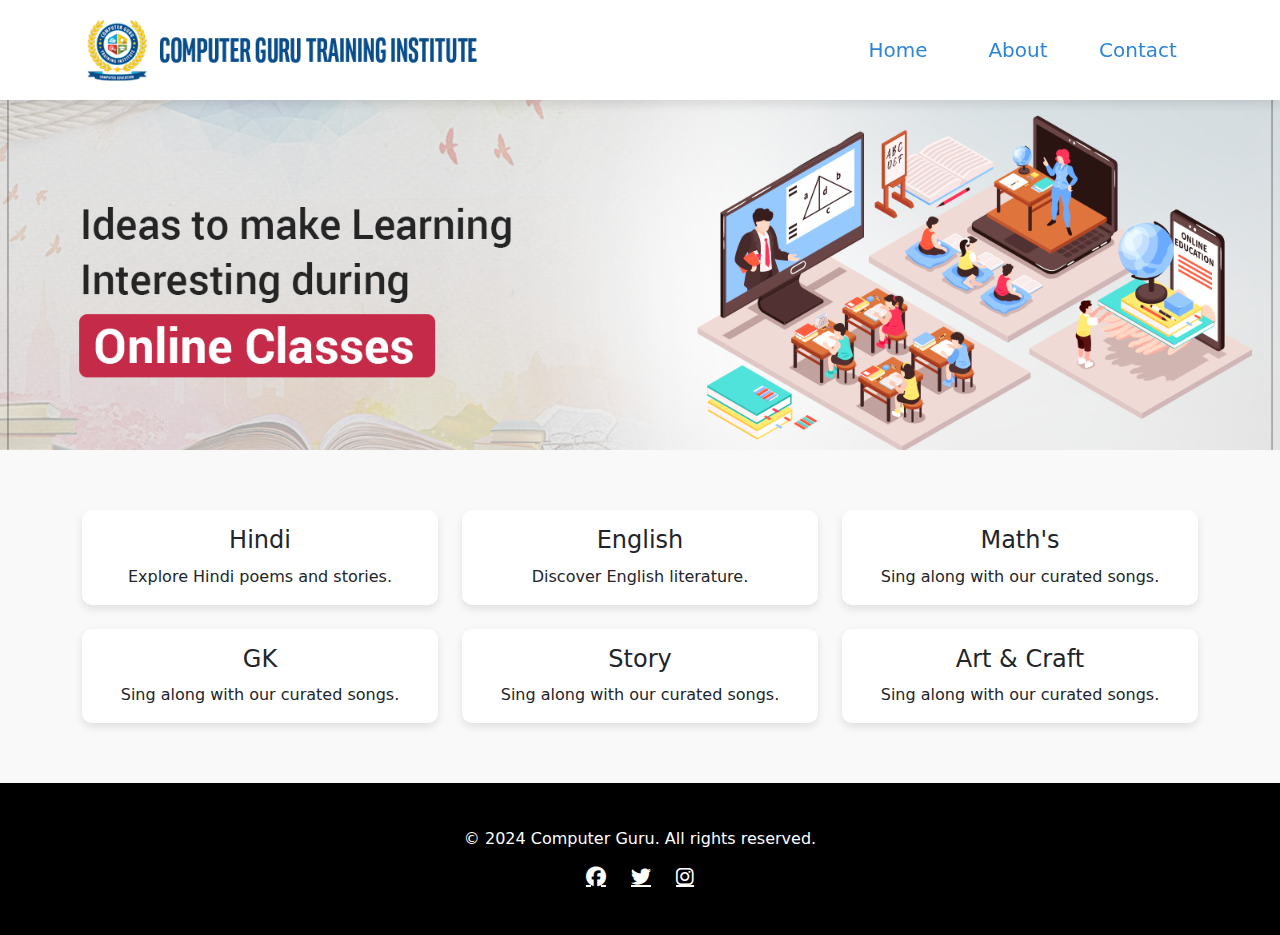
<file: index.html>
<!DOCTYPE html>
<html lang="en">

<head>
    <meta charset="UTF-8">
    <meta name="viewport" content="width=device-width, initial-scale=1.0">
    <title>Document</title>
    <link href="https://cdnjs.cloudflare.com/ajax/libs/font-awesome/6.7.1/css/all.min.css" rel="stylesheet">
    <link href="https://cdn.jsdelivr.net/npm/bootstrap@5.3.3/dist/css/bootstrap.min.css" rel="stylesheet">
    <script src="https://cdn.jsdelivr.net/npm/bootstrap@5.3.3/dist/js/bootstrap.bundle.min.js"></script>
    <link rel="stylesheet" href="css/style.css">
</head>

<body>
    <!-- Navbar Start -->
    <nav class="navbar navbar-expand-lg sticky-top">
        <div class="container">
            <a class="navbar-brand" href="#"><img
                    src="images/Logo/Computer-Guru-Training-Institute-IDPL-Shyampur-Rishikesh-Uttarakhand.png" alt=""
                    width="400"></a>
            <button class="navbar-toggler" type="button" data-bs-toggle="collapse" data-bs-target="#navbarContent">
                <span class="navbar-toggler-icon"></span>
            </button>
            <div class="collapse navbar-collapse" id="navbarContent">
                <ul class="navbar-nav ms-auto">
                    <li class="nav-item"><a class="nav-link" href="index.html">Home</a></li>
                    <li class="nav-item"><a class="nav-link" href="#">About</a></li>
                    <li class="nav-item"><a class="nav-link" href="#">Contact</a></li>
                </ul>
            </div>
        </div>
    </nav>
    <!-- Navbar End -->

        <section class="hero-section text-center">
            <div class="containerbox">
                <div class="container">
                    <!-- <h1>Empowering Learning with Resources</h1>
                    <p>Your gateway to free, quality education.</p>
                    <a href="#learn-more" class="btn btn-primary mt-3">Learn More</a> -->
                </div>
            </div>
        </section>



        <section class="cards-section">
            <div class="container text-center">
                <div class="row g-4">
                    <div class="col-md-4">
                        <a href="Hindivideo.html" style="text-decoration: none;">
                            <div class="card">
                                <div class="card-body">
                                    <h5 class="card-title">Hindi</h5>
                                    <p class="card-text">Explore Hindi poems and stories.</p>
                                </div>
                            </div>
                        </a>
                    </div>
                    <div class="col-md-4">
                        <a href="Englishvideo.html" style="text-decoration: none;">
                            <div class="card">
                                <div class="card-body">
                                    <h5 class="card-title">English</h5>
                                    <p class="card-text">Discover English literature.</p>
                                </div>
                            </div>
                        </a>
                    </div>
                    <div class="col-md-4">
                        <a href="Mathvideo.html" style="text-decoration: none;">
                            <div class="card">
                                <div class="card-body">
                                    <h5 class="card-title">Math's</h5>
                                    <p class="card-text">Sing along with our curated songs.</p>
                                </div>
                            </div>
                        </a>
                    </div>
                    <div class="col-md-4">
                        <a href="GK.html" style="text-decoration: none;">
                            <div class="card">
                                <div class="card-body">
                                    <h5 class="card-title">GK</h5>
                                    <p class="card-text">Sing along with our curated songs.</p>
                                </div>
                            </div>
                        </a>
                    </div>
                    <div class="col-md-4">
                        <a href="Story.html" style="text-decoration: none;">
                            <div class="card">
                                <div class="card-body">
                                    <h5 class="card-title">Story</h5>
                                    <p class="card-text">Sing along with our curated songs.</p>
                                </div>
                            </div>
                        </a>
                    </div>
                    <div class="col-md-4">
                        <a href="Art.html" style="text-decoration: none;">
                            <div class="card">
                                <div class="card-body">
                                    <h5 class="card-title">Art & Craft</h5>
                                    <p class="card-text">Sing along with our curated songs.</p>
                                </div>
                            </div>
                        </a>
                    </div>
                </div>
            </div>
        </section>


        <footer class="footer">
            <div class="container text-center py-4">
                <p>&copy; 2024 Computer Guru. All rights reserved.</p>
                <div class="social-icons">
                    <a href="#" class="fab fa-facebook"></a>
                    <a href="#" class="fab fa-twitter"></a>
                    <a href="#" class="fab fa-instagram"></a>
                </div>
            </div>
        </footer>


        <script>

            const slides = document.querySelector('.modern-slides');
            const dots = document.querySelectorAll('.modern-dot');
            const prevBtn = document.querySelector('.prev-btn');
            const nextBtn = document.querySelector('.next-btn');
            let currentIndex = 0;

            const updateSlider = () => {
                slides.style.transform = `translateX(-${currentIndex * 100}%)`;
                dots.forEach((dot, index) => {
                    dot.classList.toggle('active', index === currentIndex);
                });
            };

            nextBtn.addEventListener('click', () => {
                currentIndex = (currentIndex + 1) % dots.length;
                updateSlider();
            });

            prevBtn.addEventListener('click', () => {
                currentIndex = (currentIndex - 1 + dots.length) % dots.length;
                updateSlider();
            });

            dots.forEach((dot, index) => {
                dot.addEventListener('click', () => {
                    currentIndex = index;
                    updateSlider();
                });
            });

            // Auto-Slide
            setInterval(() => {
                currentIndex = (currentIndex + 1) % dots.length;
                updateSlider();
            }, 4000); // Change every 4 seconds

        </script>

</body>

</html>
</file>
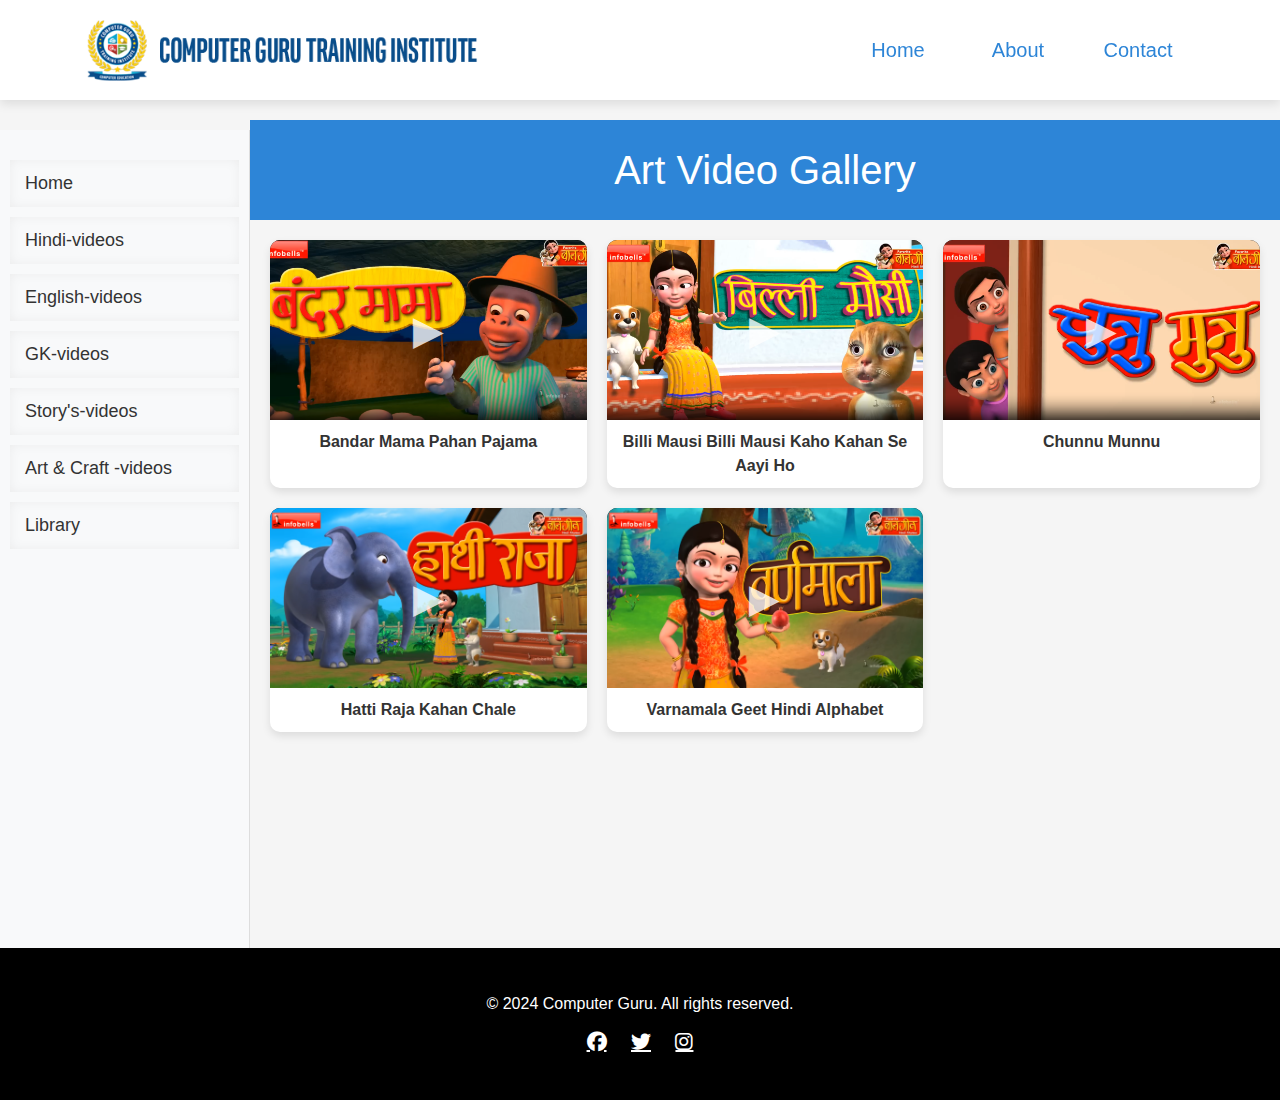
<file: Art.html>
<!DOCTYPE html>
<html lang="en">
<head>
    <meta charset="UTF-8">
    <meta name="viewport" content="width=device-width, initial-scale=1.0">
    <title>Video Grid with Data.js</title>
    <link href="https://cdnjs.cloudflare.com/ajax/libs/font-awesome/6.7.1/css/all.min.css" rel="stylesheet">
    <link href="https://cdnjs.cloudflare.com/ajax/libs/font-awesome/6.7.1/css/all.min.css" rel="stylesheet">
    <link href="https://cdn.jsdelivr.net/npm/bootstrap@5.3.3/dist/css/bootstrap.min.css" rel="stylesheet">
    <script src="https://cdn.jsdelivr.net/npm/bootstrap@5.3.3/dist/js/bootstrap.bundle.min.js"></script>
    <link rel="stylesheet" href="css/video.css">
</head>
<body>
   

    <!-- Main Content Start -->
    <div class="main-content">
        <!-- Navbar Start -->
        <nav class="navbar navbar-expand-lg sticky-top">
            <div class="container">
                <a class="navbar-brand" href="#"><img src="images/Logo/Computer-Guru-Training-Institute-IDPL-Shyampur-Rishikesh-Uttarakhand.png" alt="" width="400"></a>
                <button class="navbar-toggler" type="button" data-bs-toggle="collapse" data-bs-target="#navbarContent">
                    <span class="navbar-toggler-icon"></span>
                </button>
                <div class="collapse navbar-collapse" id="navbarContent">
                    <ul class="navbar-nav ms-auto">
                        <li class="nav-item"><a class="nav-link" href="index.html">Home</a></li>
                        <li class="nav-item"><a class="nav-link" href="#">About</a></li>
                        <li class="nav-item"><a class="nav-link" href="#">Contact</a></li>
                    </ul>
                </div>
            </div>
        </nav>
        <!-- Navbar End -->
    <section class="mybody">
        <div>
            <div class="sidenav">
                <a href="index.html">Home</a>
                <a href="Hindivideo.html">Hindi-videos</a>
                <a href="Englishvideo.html">English-videos</a>
                <a href="GK.html">GK-videos</a>
                <a href="Story.html">Story's-videos</a>
                <a href="Art.html">Art & Craft -videos</a>
                <a href="#">Library</a>
            </div>
        </div>
        <div class="video-box">
            <section class="video-banner">
                <h1>Art Video Gallery</h1>
            </section>
            <div class="video-grid" id="videoGrid"></div>
        
            <!-- Video Modal -->
            <div class="video-modal" id="videoModal">
                <div class="video-container">
                    <button class="video-close" onclick="closeVideo()">✖</button>
                    <video controls id="videoPlayer">
                        <source src="" type="video/mp4">
                        Your browser does not support the video tag.
                    </video>
                </div>
            </div>
        </div>
    </section>
</div>

<footer class="footer">
    <div class="container text-center py-4">
        <p>&copy; 2024 Computer Guru. All rights reserved.</p>
        <div class="social-icons">
            <a href="#" class="fab fa-facebook"></a>
            <a href="#" class="fab fa-twitter"></a>
            <a href="#" class="fab fa-instagram"></a>
        </div>
    </div>
</footer>
    <script src="js/Hindidata.js"></script>
    <script>
        const videoGrid = document.getElementById('videoGrid');
        const videoModal = document.getElementById('videoModal');
        const videoPlayer = document.getElementById('videoPlayer');

        // Generate Video Cards Dynamically
        videoData.map((video) => {
            const card = document.createElement('div');
            card.classList.add('video-card');
            card.innerHTML = `
                <div class="video-thumbnail">
                    <img src="${video.thumbnail}" alt="${video.title}">
                    <div class="play-button">▶</div>
                </div>
                <div class="video-title">${video.title}</div>
            `;
            card.addEventListener('click', () => openVideo(video.source));
            videoGrid.appendChild(card);
        });

        // Open Video Modal
        function openVideo(videoSrc) {
            videoPlayer.querySelector('source').src = videoSrc;
            videoPlayer.load();
            videoModal.classList.add('active');
            videoPlayer.play();
        }

        // Close Video Modal
        function closeVideo() {
            videoModal.classList.remove('active');
            videoPlayer.pause();
            videoPlayer.currentTime = 0;
        }
    </script>
</body>
</html>
</file>
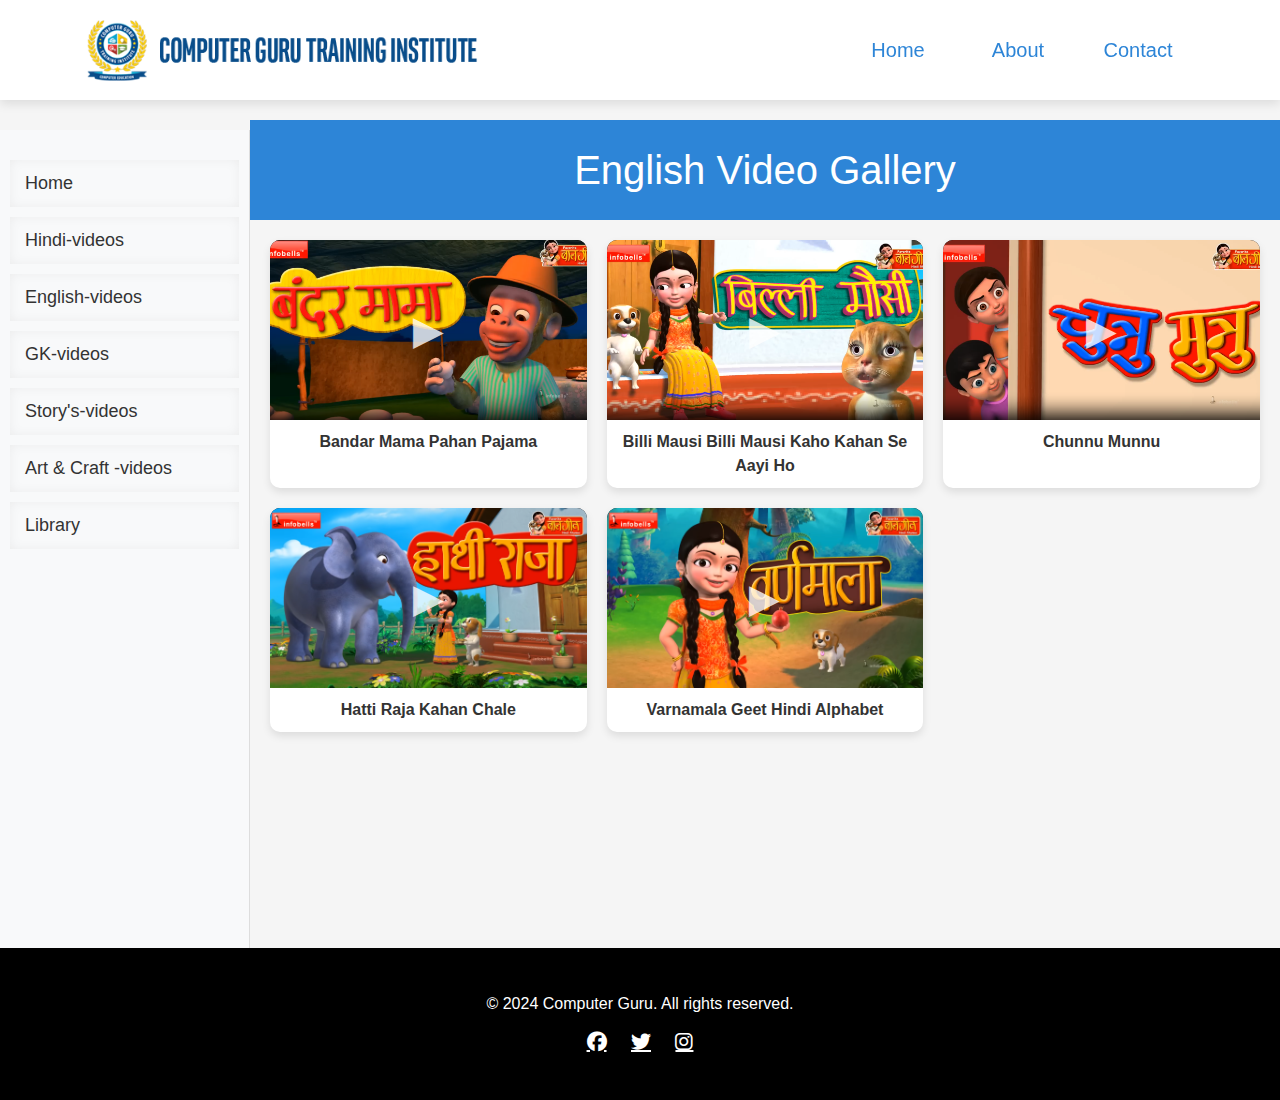
<file: Englishvideo.html>
<!DOCTYPE html>
<html lang="en">
<head>
    <meta charset="UTF-8">
    <meta name="viewport" content="width=device-width, initial-scale=1.0">
    <title>Video Grid with Data.js</title>
    <link href="https://cdnjs.cloudflare.com/ajax/libs/font-awesome/6.7.1/css/all.min.css" rel="stylesheet">
    <link href="https://cdnjs.cloudflare.com/ajax/libs/font-awesome/6.7.1/css/all.min.css" rel="stylesheet">
    <link href="https://cdn.jsdelivr.net/npm/bootstrap@5.3.3/dist/css/bootstrap.min.css" rel="stylesheet">
    <script src="https://cdn.jsdelivr.net/npm/bootstrap@5.3.3/dist/js/bootstrap.bundle.min.js"></script>
    <link rel="stylesheet" href="css/video.css">
</head>
<body>
   

    <!-- Main Content Start -->
    <div class="main-content">
        <!-- Navbar Start -->
        <nav class="navbar navbar-expand-lg sticky-top">
            <div class="container">
                <a class="navbar-brand" href="#"><img src="images/Logo/Computer-Guru-Training-Institute-IDPL-Shyampur-Rishikesh-Uttarakhand.png" alt="" width="400"></a>
                <button class="navbar-toggler" type="button" data-bs-toggle="collapse" data-bs-target="#navbarContent">
                    <span class="navbar-toggler-icon"></span>
                </button>
                <div class="collapse navbar-collapse" id="navbarContent">
                    <ul class="navbar-nav ms-auto">
                        <li class="nav-item"><a class="nav-link" href="index.html">Home</a></li>
                        <li class="nav-item"><a class="nav-link" href="#">About</a></li>
                        <li class="nav-item"><a class="nav-link" href="#">Contact</a></li>
                    </ul>
                </div>
            </div>
        </nav>
        <!-- Navbar End -->
    <section class="mybody">
        <div>
            <div class="sidenav">
                <a href="index.html">Home</a>
                <a href="Hindivideo.html">Hindi-videos</a>
                <a href="Englishvideo.html">English-videos</a>
                <a href="GK.html">GK-videos</a>
                <a href="Story.html">Story's-videos</a>
                <a href="Art.html">Art & Craft -videos</a>
                <a href="#">Library</a>
            </div>
        </div>
        <div class="video-box">
            <section class="video-banner">
                <h1>English Video Gallery</h1>
            </section>
            <div class="video-grid" id="videoGrid"></div>
        
            <!-- Video Modal -->
            <div class="video-modal" id="videoModal">
                <div class="video-container">
                    <button class="video-close" onclick="closeVideo()">✖</button>
                    <video controls id="videoPlayer">
                        <source src="" type="video/mp4">
                        Your browser does not support the video tag.
                    </video>
                </div>
            </div>
        </div>
    </section>
</div>

<footer class="footer">
    <div class="container text-center py-4">
        <p>&copy; 2024 Computer Guru. All rights reserved.</p>
        <div class="social-icons">
            <a href="#" class="fab fa-facebook"></a>
            <a href="#" class="fab fa-twitter"></a>
            <a href="#" class="fab fa-instagram"></a>
        </div>
    </div>
</footer>
    <script src="js/Hindidata.js"></script>
    <script>
        const videoGrid = document.getElementById('videoGrid');
        const videoModal = document.getElementById('videoModal');
        const videoPlayer = document.getElementById('videoPlayer');

        // Generate Video Cards Dynamically
        videoData.map((video) => {
            const card = document.createElement('div');
            card.classList.add('video-card');
            card.innerHTML = `
                <div class="video-thumbnail">
                    <img src="${video.thumbnail}" alt="${video.title}">
                    <div class="play-button">▶</div>
                </div>
                <div class="video-title">${video.title}</div>
            `;
            card.addEventListener('click', () => openVideo(video.source));
            videoGrid.appendChild(card);
        });

        // Open Video Modal
        function openVideo(videoSrc) {
            videoPlayer.querySelector('source').src = videoSrc;
            videoPlayer.load();
            videoModal.classList.add('active');
            videoPlayer.play();
        }

        // Close Video Modal
        function closeVideo() {
            videoModal.classList.remove('active');
            videoPlayer.pause();
            videoPlayer.currentTime = 0;
        }
    </script>
</body>
</html>
</file>
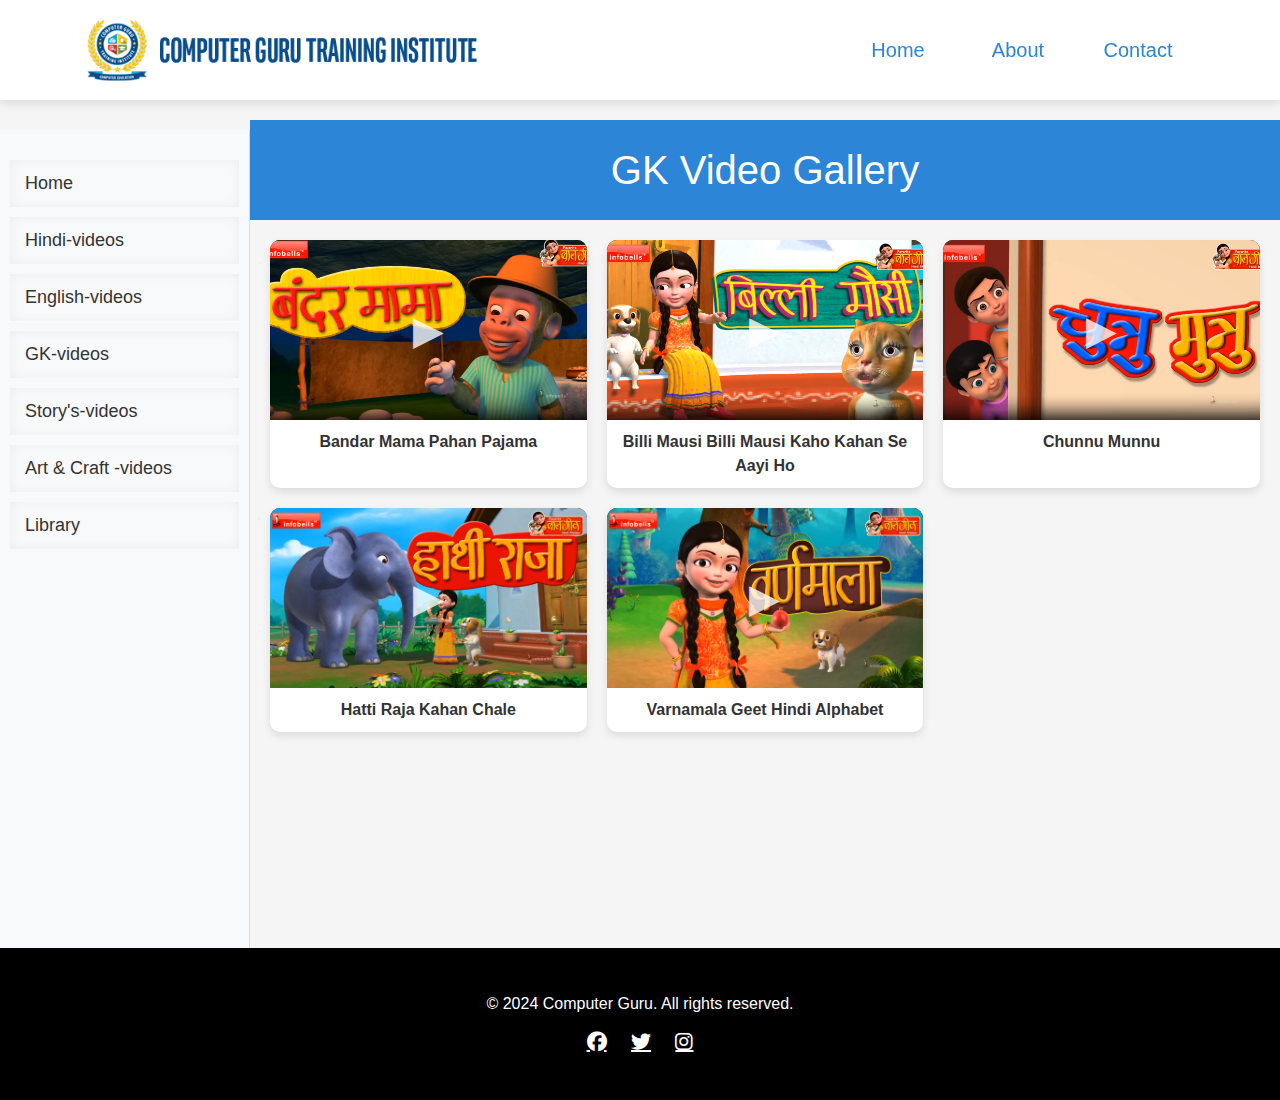
<file: GK.html>
<!DOCTYPE html>
<html lang="en">
<head>
    <meta charset="UTF-8">
    <meta name="viewport" content="width=device-width, initial-scale=1.0">
    <title>Video Grid with Data.js</title>
    <link href="https://cdnjs.cloudflare.com/ajax/libs/font-awesome/6.7.1/css/all.min.css" rel="stylesheet">
    <link href="https://cdnjs.cloudflare.com/ajax/libs/font-awesome/6.7.1/css/all.min.css" rel="stylesheet">
    <link href="https://cdn.jsdelivr.net/npm/bootstrap@5.3.3/dist/css/bootstrap.min.css" rel="stylesheet">
    <script src="https://cdn.jsdelivr.net/npm/bootstrap@5.3.3/dist/js/bootstrap.bundle.min.js"></script>
    <link rel="stylesheet" href="css/video.css">
</head>
<body>
   

    <!-- Main Content Start -->
    <div class="main-content">
        <!-- Navbar Start -->
        <nav class="navbar navbar-expand-lg sticky-top">
            <div class="container">
                <a class="navbar-brand" href="#"><img src="images/Logo/Computer-Guru-Training-Institute-IDPL-Shyampur-Rishikesh-Uttarakhand.png" alt="" width="400"></a>
                <button class="navbar-toggler" type="button" data-bs-toggle="collapse" data-bs-target="#navbarContent">
                    <span class="navbar-toggler-icon"></span>
                </button>
                <div class="collapse navbar-collapse" id="navbarContent">
                    <ul class="navbar-nav ms-auto">
                        <li class="nav-item"><a class="nav-link" href="index.html">Home</a></li>
                        <li class="nav-item"><a class="nav-link" href="#">About</a></li>
                        <li class="nav-item"><a class="nav-link" href="#">Contact</a></li>
                    </ul>
                </div>
            </div>
        </nav>
        <!-- Navbar End -->
    <section class="mybody">
        <div>
            <div class="sidenav">
                <a href="index.html">Home</a>
                <a href="Hindivideo.html">Hindi-videos</a>
                <a href="Englishvideo.html">English-videos</a>
                <a href="GK.html">GK-videos</a>
                <a href="Story.html">Story's-videos</a>
                <a href="Art.html">Art & Craft -videos</a>
                <a href="#">Library</a>
            </div>
        </div>
        <div class="video-box">
            <section class="video-banner">
                <h1>GK Video Gallery</h1>
            </section>
            <div class="video-grid" id="videoGrid"></div>
        
            <!-- Video Modal -->
            <div class="video-modal" id="videoModal">
                <div class="video-container">
                    <button class="video-close" onclick="closeVideo()">✖</button>
                    <video controls id="videoPlayer">
                        <source src="" type="video/mp4">
                        Your browser does not support the video tag.
                    </video>
                </div>
            </div>
        </div>
    </section>
</div>

<footer class="footer">
    <div class="container text-center py-4">
        <p>&copy; 2024 Computer Guru. All rights reserved.</p>
        <div class="social-icons">
            <a href="#" class="fab fa-facebook"></a>
            <a href="#" class="fab fa-twitter"></a>
            <a href="#" class="fab fa-instagram"></a>
        </div>
    </div>
</footer>
    <script src="js/Hindidata.js"></script>
    <script>
        const videoGrid = document.getElementById('videoGrid');
        const videoModal = document.getElementById('videoModal');
        const videoPlayer = document.getElementById('videoPlayer');

        // Generate Video Cards Dynamically
        videoData.map((video) => {
            const card = document.createElement('div');
            card.classList.add('video-card');
            card.innerHTML = `
                <div class="video-thumbnail">
                    <img src="${video.thumbnail}" alt="${video.title}">
                    <div class="play-button">▶</div>
                </div>
                <div class="video-title">${video.title}</div>
            `;
            card.addEventListener('click', () => openVideo(video.source));
            videoGrid.appendChild(card);
        });

        // Open Video Modal
        function openVideo(videoSrc) {
            videoPlayer.querySelector('source').src = videoSrc;
            videoPlayer.load();
            videoModal.classList.add('active');
            videoPlayer.play();
        }

        // Close Video Modal
        function closeVideo() {
            videoModal.classList.remove('active');
            videoPlayer.pause();
            videoPlayer.currentTime = 0;
        }
    </script>
</body>
</html>
</file>
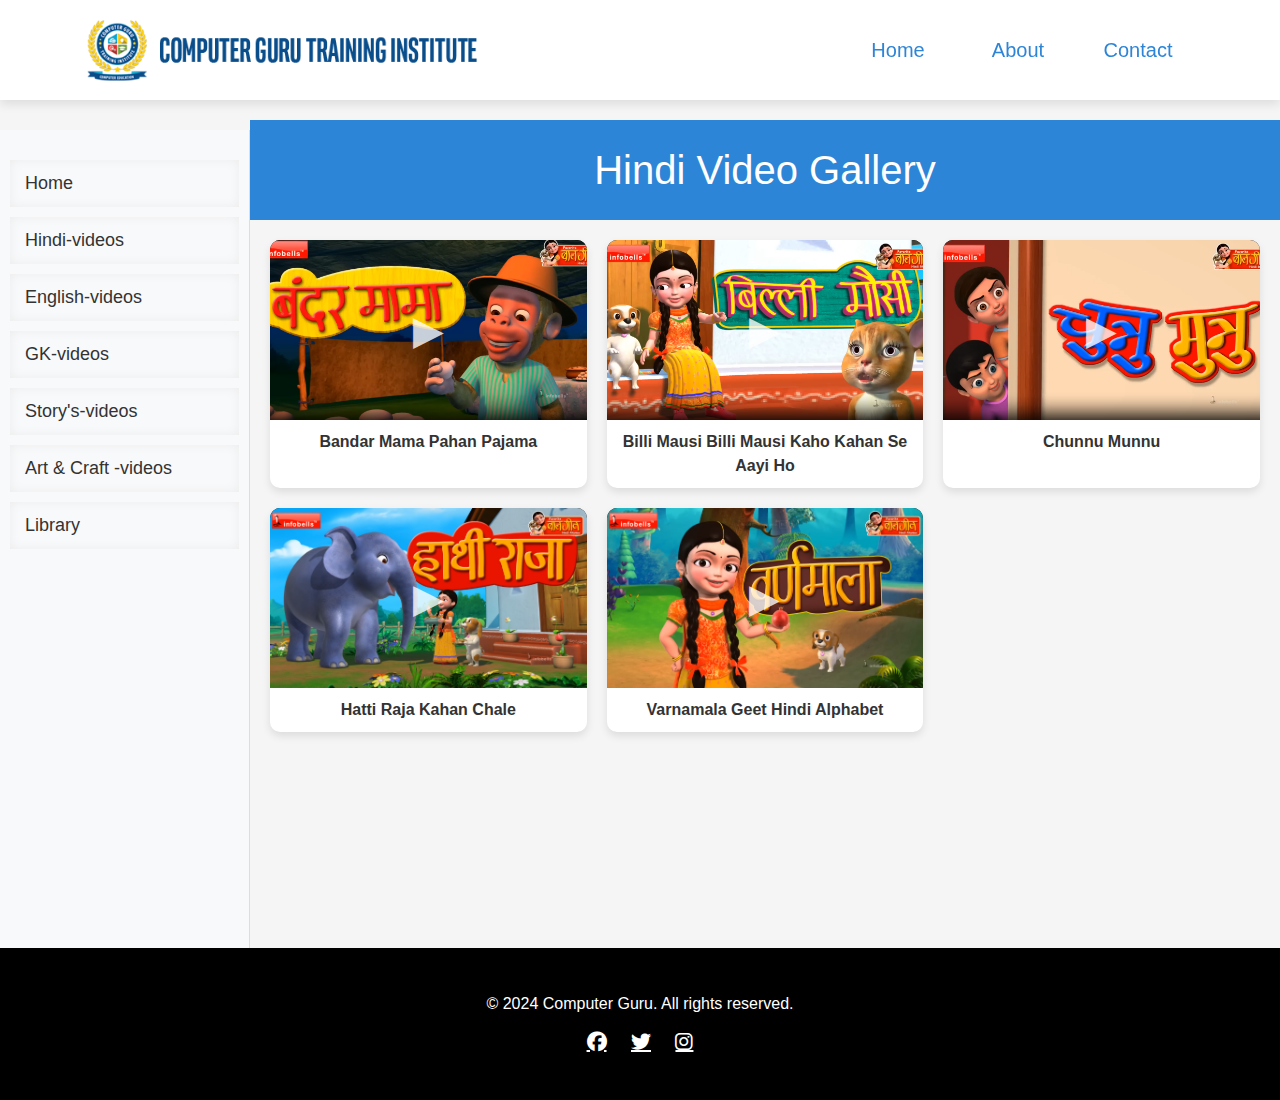
<file: Hindivideo.html>
<!DOCTYPE html>
<html lang="en">
<head>
    <meta charset="UTF-8">
    <meta name="viewport" content="width=device-width, initial-scale=1.0">
    <title>Video Grid with Data.js</title>
    <link href="https://cdnjs.cloudflare.com/ajax/libs/font-awesome/6.7.1/css/all.min.css" rel="stylesheet">
    <link href="https://cdnjs.cloudflare.com/ajax/libs/font-awesome/6.7.1/css/all.min.css" rel="stylesheet">
    <link href="https://cdn.jsdelivr.net/npm/bootstrap@5.3.3/dist/css/bootstrap.min.css" rel="stylesheet">
    <script src="https://cdn.jsdelivr.net/npm/bootstrap@5.3.3/dist/js/bootstrap.bundle.min.js"></script>
    <link rel="stylesheet" href="css/video.css">
</head>
<body>
   

    <!-- Main Content Start -->
    <div class="main-content">
        <!-- Navbar Start -->
        <nav class="navbar navbar-expand-lg sticky-top">
            <div class="container">
                <a class="navbar-brand" href="#"><img src="images/Logo/Computer-Guru-Training-Institute-IDPL-Shyampur-Rishikesh-Uttarakhand.png" alt="" width="400"></a>
                <button class="navbar-toggler" type="button" data-bs-toggle="collapse" data-bs-target="#navbarContent">
                    <span class="navbar-toggler-icon"></span>
                </button>
                <div class="collapse navbar-collapse" id="navbarContent">
                    <ul class="navbar-nav ms-auto">
                        <li class="nav-item"><a class="nav-link" href="index.html">Home</a></li>
                        <li class="nav-item"><a class="nav-link" href="#">About</a></li>
                        <li class="nav-item"><a class="nav-link" href="#">Contact</a></li>
                    </ul>
                </div>
            </div>
        </nav>
        <!-- Navbar End -->
    <section class="mybody">
        <div>
            <div class="sidenav">
                <a href="index.html">Home</a>
                <a href="Hindivideo.html">Hindi-videos</a>
                <a href="Englishvideo.html">English-videos</a>
                <a href="GK.html">GK-videos</a>
                <a href="Story.html">Story's-videos</a>
                <a href="Art.html">Art & Craft -videos</a>
                <a href="#">Library</a>
            </div>
        </div>
        <div class="video-box">
            <section class="video-banner">
                <h1>Hindi Video Gallery</h1>
            </section>
            <div class="video-grid" id="videoGrid"></div>
        
            <!-- Video Modal -->
            <div class="video-modal" id="videoModal">
                <div class="video-container">
                    <button class="video-close" onclick="closeVideo()">✖</button>
                    <video controls id="videoPlayer">
                        <source src="" type="video/mp4">
                        Your browser does not support the video tag.
                    </video>
                </div>
            </div>
        </div>
    </section>
</div>

<footer class="footer">
    <div class="container text-center py-4">
        <p>&copy; 2024 Computer Guru. All rights reserved.</p>
        <div class="social-icons">
            <a href="#" class="fab fa-facebook"></a>
            <a href="#" class="fab fa-twitter"></a>
            <a href="#" class="fab fa-instagram"></a>
        </div>
    </div>
</footer>
    <script src="js/Hindidata.js"></script>
    <script>
        const videoGrid = document.getElementById('videoGrid');
        const videoModal = document.getElementById('videoModal');
        const videoPlayer = document.getElementById('videoPlayer');

        // Generate Video Cards Dynamically
        videoData.map((video) => {
            const card = document.createElement('div');
            card.classList.add('video-card');
            card.innerHTML = `
                <div class="video-thumbnail">
                    <img src="${video.thumbnail}" alt="${video.title}">
                    <div class="play-button">▶</div>
                </div>
                <div class="video-title">${video.title}</div>
            `;
            card.addEventListener('click', () => openVideo(video.source));
            videoGrid.appendChild(card);
        });

        // Open Video Modal
        function openVideo(videoSrc) {
            videoPlayer.querySelector('source').src = videoSrc;
            videoPlayer.load();
            videoModal.classList.add('active');
            videoPlayer.play();
        }

        // Close Video Modal
        function closeVideo() {
            videoModal.classList.remove('active');
            videoPlayer.pause();
            videoPlayer.currentTime = 0;
        }
    </script>
</body>
</html>
</file>
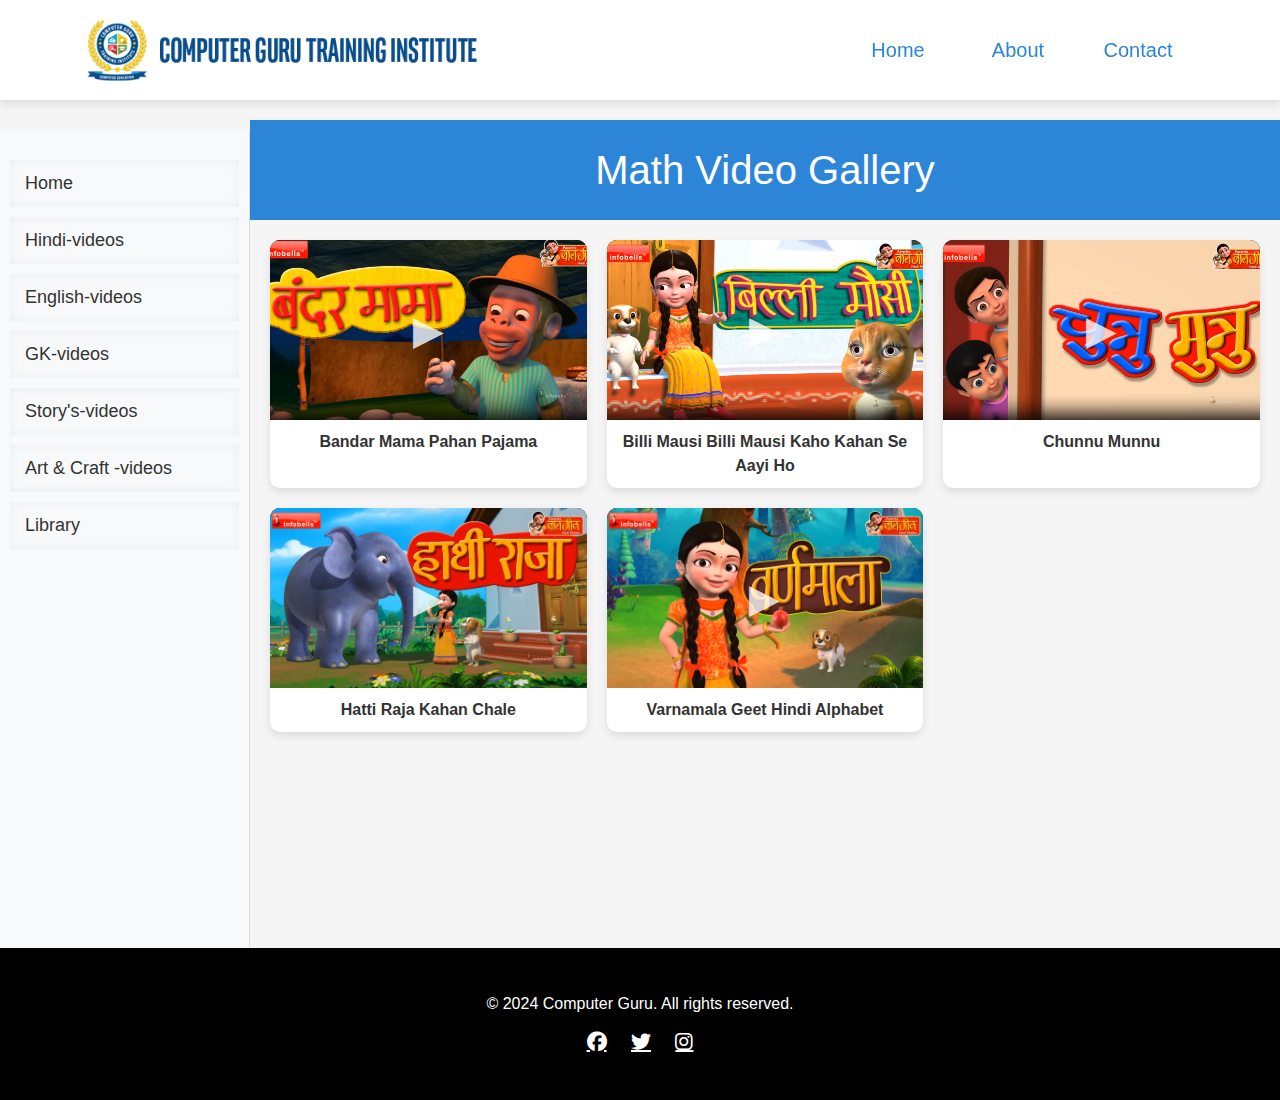
<file: Mathvideo.html>
<!DOCTYPE html>
<html lang="en">
<head>
    <meta charset="UTF-8">
    <meta name="viewport" content="width=device-width, initial-scale=1.0">
    <title>Video Grid with Data.js</title>
    <link href="https://cdnjs.cloudflare.com/ajax/libs/font-awesome/6.7.1/css/all.min.css" rel="stylesheet">
    <link href="https://cdnjs.cloudflare.com/ajax/libs/font-awesome/6.7.1/css/all.min.css" rel="stylesheet">
    <link href="https://cdn.jsdelivr.net/npm/bootstrap@5.3.3/dist/css/bootstrap.min.css" rel="stylesheet">
    <script src="https://cdn.jsdelivr.net/npm/bootstrap@5.3.3/dist/js/bootstrap.bundle.min.js"></script>
    <link rel="stylesheet" href="css/video.css">
</head>
<body>
   

    <!-- Main Content Start -->
    <div class="main-content">
        <!-- Navbar Start -->
        <nav class="navbar navbar-expand-lg sticky-top">
            <div class="container">
                <a class="navbar-brand" href="#"><img src="images/Logo/Computer-Guru-Training-Institute-IDPL-Shyampur-Rishikesh-Uttarakhand.png" alt="" width="400"></a>
                <button class="navbar-toggler" type="button" data-bs-toggle="collapse" data-bs-target="#navbarContent">
                    <span class="navbar-toggler-icon"></span>
                </button>
                <div class="collapse navbar-collapse" id="navbarContent">
                    <ul class="navbar-nav ms-auto">
                        <li class="nav-item"><a class="nav-link" href="index.html">Home</a></li>
                        <li class="nav-item"><a class="nav-link" href="#">About</a></li>
                        <li class="nav-item"><a class="nav-link" href="#">Contact</a></li>
                    </ul>
                </div>
            </div>
        </nav>
        <!-- Navbar End -->
    <section class="mybody">
        <div>
            <div class="sidenav">
                <a href="index.html">Home</a>
                <a href="Hindivideo.html">Hindi-videos</a>
                <a href="Englishvideo.html">English-videos</a>
                <a href="GK.html">GK-videos</a>
                <a href="Story.html">Story's-videos</a>
                <a href="Art.html">Art & Craft -videos</a>
                <a href="#">Library</a>
            </div>
        </div>
        <div class="video-box">
            <section class="video-banner">
                <h1>Math Video Gallery</h1>
            </section>
            <div class="video-grid" id="videoGrid"></div>
        
            <!-- Video Modal -->
            <div class="video-modal" id="videoModal">
                <div class="video-container">
                    <button class="video-close" onclick="closeVideo()">✖</button>
                    <video controls id="videoPlayer">
                        <source src="" type="video/mp4">
                        Your browser does not support the video tag.
                    </video>
                </div>
            </div>
        </div>
    </section>
</div>

<footer class="footer">
    <div class="container text-center py-4">
        <p>&copy; 2024 Computer Guru. All rights reserved.</p>
        <div class="social-icons">
            <a href="#" class="fab fa-facebook"></a>
            <a href="#" class="fab fa-twitter"></a>
            <a href="#" class="fab fa-instagram"></a>
        </div>
    </div>
</footer>
    <script src="js/Hindidata.js"></script>
    <script>
        const videoGrid = document.getElementById('videoGrid');
        const videoModal = document.getElementById('videoModal');
        const videoPlayer = document.getElementById('videoPlayer');

        // Generate Video Cards Dynamically
        videoData.map((video) => {
            const card = document.createElement('div');
            card.classList.add('video-card');
            card.innerHTML = `
                <div class="video-thumbnail">
                    <img src="${video.thumbnail}" alt="${video.title}">
                    <div class="play-button">▶</div>
                </div>
                <div class="video-title">${video.title}</div>
            `;
            card.addEventListener('click', () => openVideo(video.source));
            videoGrid.appendChild(card);
        });

        // Open Video Modal
        function openVideo(videoSrc) {
            videoPlayer.querySelector('source').src = videoSrc;
            videoPlayer.load();
            videoModal.classList.add('active');
            videoPlayer.play();
        }

        // Close Video Modal
        function closeVideo() {
            videoModal.classList.remove('active');
            videoPlayer.pause();
            videoPlayer.currentTime = 0;
        }
    </script>
</body>
</html>
</file>
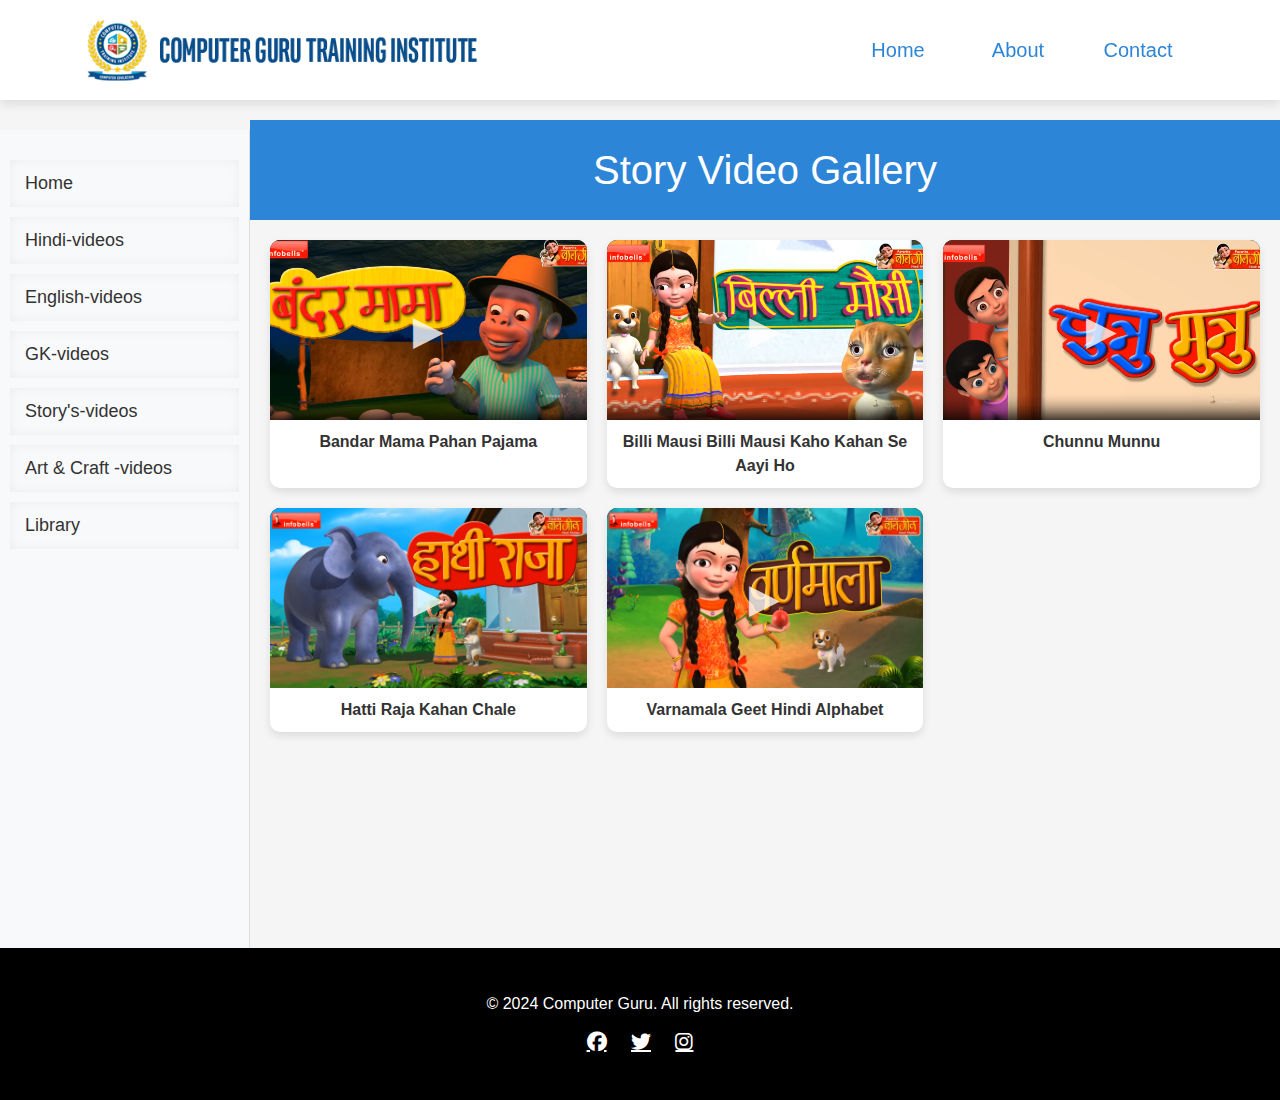
<file: Story.html>
<!DOCTYPE html>
<html lang="en">
<head>
    <meta charset="UTF-8">
    <meta name="viewport" content="width=device-width, initial-scale=1.0">
    <title>Video Grid with Data.js</title>
    <link href="https://cdnjs.cloudflare.com/ajax/libs/font-awesome/6.7.1/css/all.min.css" rel="stylesheet">
    <link href="https://cdnjs.cloudflare.com/ajax/libs/font-awesome/6.7.1/css/all.min.css" rel="stylesheet">
    <link href="https://cdn.jsdelivr.net/npm/bootstrap@5.3.3/dist/css/bootstrap.min.css" rel="stylesheet">
    <script src="https://cdn.jsdelivr.net/npm/bootstrap@5.3.3/dist/js/bootstrap.bundle.min.js"></script>
    <link rel="stylesheet" href="css/video.css">
</head>
<body>
   

    <!-- Main Content Start -->
    <div class="main-content">
        <!-- Navbar Start -->
        <nav class="navbar navbar-expand-lg sticky-top">
            <div class="container">
                <a class="navbar-brand" href="#"><img src="images/Logo/Computer-Guru-Training-Institute-IDPL-Shyampur-Rishikesh-Uttarakhand.png" alt="" width="400"></a>
                <button class="navbar-toggler" type="button" data-bs-toggle="collapse" data-bs-target="#navbarContent">
                    <span class="navbar-toggler-icon"></span>
                </button>
                <div class="collapse navbar-collapse" id="navbarContent">
                    <ul class="navbar-nav ms-auto">
                        <li class="nav-item"><a class="nav-link" href="index.html">Home</a></li>
                        <li class="nav-item"><a class="nav-link" href="#">About</a></li>
                        <li class="nav-item"><a class="nav-link" href="#">Contact</a></li>
                    </ul>
                </div>
            </div>
        </nav>
        <!-- Navbar End -->
    <section class="mybody">
        <div>
            <div class="sidenav">
                <a href="index.html">Home</a>
                <a href="Hindivideo.html">Hindi-videos</a>
                <a href="Englishvideo.html">English-videos</a>
                <a href="GK.html">GK-videos</a>
                <a href="Story.html">Story's-videos</a>
                <a href="Art.html">Art & Craft -videos</a>
                <a href="#">Library</a>
            </div>
        </div>
        <div class="video-box">
            <section class="video-banner">
                <h1>Story Video Gallery</h1>
            </section>
            <div class="video-grid" id="videoGrid"></div>
        
            <!-- Video Modal -->
            <div class="video-modal" id="videoModal">
                <div class="video-container">
                    <button class="video-close" onclick="closeVideo()">✖</button>
                    <video controls id="videoPlayer">
                        <source src="" type="video/mp4">
                        Your browser does not support the video tag.
                    </video>
                </div>
            </div>
        </div>
    </section>
</div>

<footer class="footer">
    <div class="container text-center py-4">
        <p>&copy; 2024 Computer Guru. All rights reserved.</p>
        <div class="social-icons">
            <a href="#" class="fab fa-facebook"></a>
            <a href="#" class="fab fa-twitter"></a>
            <a href="#" class="fab fa-instagram"></a>
        </div>
    </div>
</footer>
    <script src="js/Hindidata.js"></script>
    <script>
        const videoGrid = document.getElementById('videoGrid');
        const videoModal = document.getElementById('videoModal');
        const videoPlayer = document.getElementById('videoPlayer');

        // Generate Video Cards Dynamically
        videoData.map((video) => {
            const card = document.createElement('div');
            card.classList.add('video-card');
            card.innerHTML = `
                <div class="video-thumbnail">
                    <img src="${video.thumbnail}" alt="${video.title}">
                    <div class="play-button">▶</div>
                </div>
                <div class="video-title">${video.title}</div>
            `;
            card.addEventListener('click', () => openVideo(video.source));
            videoGrid.appendChild(card);
        });

        // Open Video Modal
        function openVideo(videoSrc) {
            videoPlayer.querySelector('source').src = videoSrc;
            videoPlayer.load();
            videoModal.classList.add('active');
            videoPlayer.play();
        }

        // Close Video Modal
        function closeVideo() {
            videoModal.classList.remove('active');
            videoPlayer.pause();
            videoPlayer.currentTime = 0;
        }
    </script>
</body>
</html>
</file>
<file: css/style.css>
/* Navbar Start */
.navbar {
    background: rgb(255, 255, 255);
    color: #2d85d7;
    box-shadow: 0 4px 10px rgba(0, 0, 0, 0.1);
}

.nav-link {
    color: #2d85d7;
    font-size: 20px;
    transition: 0.3s;
    width: 120px;
    text-align: center;
}

.nav-link:hover {
    color: #DEB82C;
    font-size: 25px;
}

/* Navbar End */

.hero-section {
    color: white;
    background: url('../images/Banner/banner1.png') no-repeat center center / cover;
    /* animation: slide 25s infinite; */
    /* padding: 100px 0; */
    height: 350px;
    text-shadow: 0 2px 4px rgba(0, 0, 0, 0.6);
}
.containerbox{
    /* background:linear-gradient(rgba(0, 0, 0, 0.548),rgba(255, 255, 255, 0.485)); */
    height: 100%;
    padding: 100px;
}
@keyframes slide {
    0%{
    background: url('../images/Banner/banner1.png') no-repeat center center / cover;
    }
    25%{
    background: url('../images/Banner/banner2.png') no-repeat center center / cover;
    }
    50%{
    background: url('../images/Banner/banner3.png') no-repeat center center / cover;
    }
    75%{
    background: url('../images/Banner/banner4.jpg') no-repeat center center / cover;
    }
    100%{
    background: url('../images/Banner/banner2.png') no-repeat center center / cover;
    }
}

.hero-section h1 {
    font-size: 3rem;
    margin-bottom: 20px;
}

.hero-section .btn-primary {
    background: #2d85d7;
    border: none;
    padding: 10px 20px;
    transition: background 0.3s ease;
}

.hero-section .btn-primary:hover {
    background: #DEB82C;
}




.cards-section {
    padding: 60px 0;
    background: #f9f9f9;
}

.card {
    border: none;
    border-radius: 10px;
    box-shadow: 0 4px 8px rgba(0, 0, 0, 0.1);
    transition: transform 0.3s;
}

.card:hover {
    transform: scale(1.05);
}

.card-title {
    font-size: 1.5rem;
    margin-bottom: 10px;
}

.footer {
    background: #000000;
    color: white;
    padding: 20px 0;
}

.footer .social-icons a {
    color: white;
    margin: 0 10px;
    font-size: 20px;
    transition: color 0.3s;
}

.footer .social-icons a:hover {
    color: #ffcccb;
}


/* Overlay Content */
.modern-slide-content {
    position: absolute;
    bottom: 20px;
    left: 20px;
    background: rgba(0, 0, 0, 0.5);
    color: white;
    padding: 15px 20px;
    border-radius: 8px;
    max-width: 50%;
}

.modern-slide-content h2 {
    font-size: 2rem;
    margin: 0;
}

.modern-slide-content p {
    margin: 5px 0 0;
}

/* Navigation Buttons */
.modern-slider-btn {
    position: absolute;
    top: 50%;
    transform: translateY(-50%);
    background: rgba(0, 0, 0, 0.5);
    color: white;
    border: none;
    width: 40px;
    height: 40px;
    border-radius: 50%;
    display: flex;
    justify-content: center;
    align-items: center;
    cursor: pointer;
    z-index: 10;
    transition: background 0.3s ease;
}

.modern-slider-btn:hover {
    background: rgba(0, 0, 0, 0.7);
}

.prev-btn {
    left: 15px;
}

.next-btn {
    right: 15px;
}

/* Dots */
.modern-dots {
    position: absolute;
    bottom: 15px;
    left: 50%;
    transform: translateX(-50%);
    display: flex;
    gap: 8px;
}

.modern-dot {
    width: 12px;
    height: 12px;
    background: rgba(255, 255, 255, 0.5);
    border-radius: 50%;
    cursor: pointer;
    transition: background 0.3s;
}

.modern-dot.active {
    background: rgba(255, 255, 255, 1);
}
</file>
<file: css/video.css>
body {
    font-family: Arial, sans-serif;
    margin: 0;
    padding: 0;
    background-color: #f5f5f5;
    display: flex; /* Allows side navbar and main content to sit side by side */
}

.sidenav {
    height: 100%; /* Full-height */
    width: 250px; /* Set the width of the side navbar */
    position: fixed;  /* Stay in place */
    margin-top: 130px;
    z-index: 1; /* Sit on top */
    top: 0; /* Stay at the top */
    left: 0; /* Align to the left */
    background-color: #f8f9fa; /* Light background color */
    border-right: 1px solid #ddd; /* Optional: add a border for separation */
    padding-top: 20px; /* Space from the top */
}
.mybody{
    display: flex;
}
.video-box{
margin-left: 250px;}
.sidenav a {
    padding: 10px 15px; /* Padding for links */
    text-decoration: none; /* Remove underline */
    font-size: 18px; /* Font size */
    color: #333; /* Dark text color */
    display: block; /* Make links appear as blocks */
    transition: background-color 0.3s; 
    box-shadow: inset rgb(199, 197, 197) 0px 0px 20px -12px;
    margin: 10px;
    /* Smooth transition for hover effect */
}

.sidenav a:hover {
    background-color: #e2e6ea; /* Light grey background on hover */
    color: #007bff; /* Change text color on hover */
}
.main-content {
     /* Add padding for the main content */
    /* flex-grow: 1;  */
    width: 100%;
    /* Allow main content to take the remaining width */
}

h1 {
    text-align: center;
    margin: 20px 0;
}

.video-grid {
    display: grid;
    grid-template-columns: repeat(3, 1fr);
    gap: 20px;
    padding: 20px;
    max-width: 1200px;
    margin: auto;
}

/* Rest of your existing CSS styles... */

.video-card {
    background: #fff;
    border-radius: 10px;
    box-shadow: 0 4px 8px rgba(0, 0, 0, 0.1);
    overflow: hidden;
    cursor: pointer;
    transition: transform 0.3s ease;
}

.video-card:hover {
    transform: scale(1.05);
}

.video-thumbnail {
    position: relative;
    width: 100%;
    height: 180px;
    background: #000;
}

.video-thumbnail img {
    width: 100%;
    height: 100%;
    object-fit: cover;
}

.play-button {
    position: absolute;
    top: 50%;
    left: 50%;
    transform: translate(-50%, -50%);
    font-size: 2.5rem;
    color: rgba(255, 255, 255, 0.8);
}

.video-title {
    padding: 10px;
    text-align: center;
    font-size: 1rem;
    font-weight: bold;
    color: #333;
}

.video-modal {
    display: none;
    position: fixed;
    top: 0;
    left: 0;
    width: 100%;
    height: 100%;
    background: rgba(0, 0, 0, 0.8);
    /* z-index: 1000; */
    justify-content: center;
    align-items: center;
}

.video-modal.active {
    display: flex;
}

.video-container {
    position: relative;
    width: 80%;
    max-width: 800px;
}

.video-container video {
    width: 100%;
    border-radius: 10px;
}

.video-close {
    position: absolute;
    top: -35px;
    right: -35px;
    background: #ff0000;
    color: white;
    border: none;
    font-size: 1.5rem;
    width: 40px;
    height: 40px;
    border-radius: 50%;
    cursor: pointer;
}

@media screen and (max-width: 768px) {
    .video-grid {
        grid-template-columns: repeat(2, 1fr);
    }
}

@media screen and (max-width: 480px) {
    .video-grid {
        grid-template-columns: repeat(1, 1fr);
    }
}

/* Navbar Start */
.navbar {
    background: rgb(255, 255, 255);
    color: #2d85d7;
    box-shadow: 0 4px 10px rgba(0, 0, 0, 0.1);
    position: sticky;
    top: 0px;
}
.nav-link {
    color: #2d85d7;
    font-size: 20px;
    transition: 0.3s;
    width: 120px;
    text-align: center;
}
.nav-link:hover {
    color: #DEB82C;
    font-size: 25px;
}
/* Navbar End */

.video-banner{
width: 100%;
height: 100px;
background-color: #2d85d7;
}
.video-banner h1{
line-height: 100px;
color: white;
}


.footer {
background: #000000;
color: white;
padding: 20px 0;
position: absolute;
bottom: -200px;
width: 100%;
z-index: 2;
/* width: 100%; */
/* display: block; */
}
.footer .social-icons a {
color: white;
margin: 0 10px;
font-size: 20px;
transition: color 0.3s;
}
.footer .social-icons a:hover {
color: #ffcccb;
}
</file>
